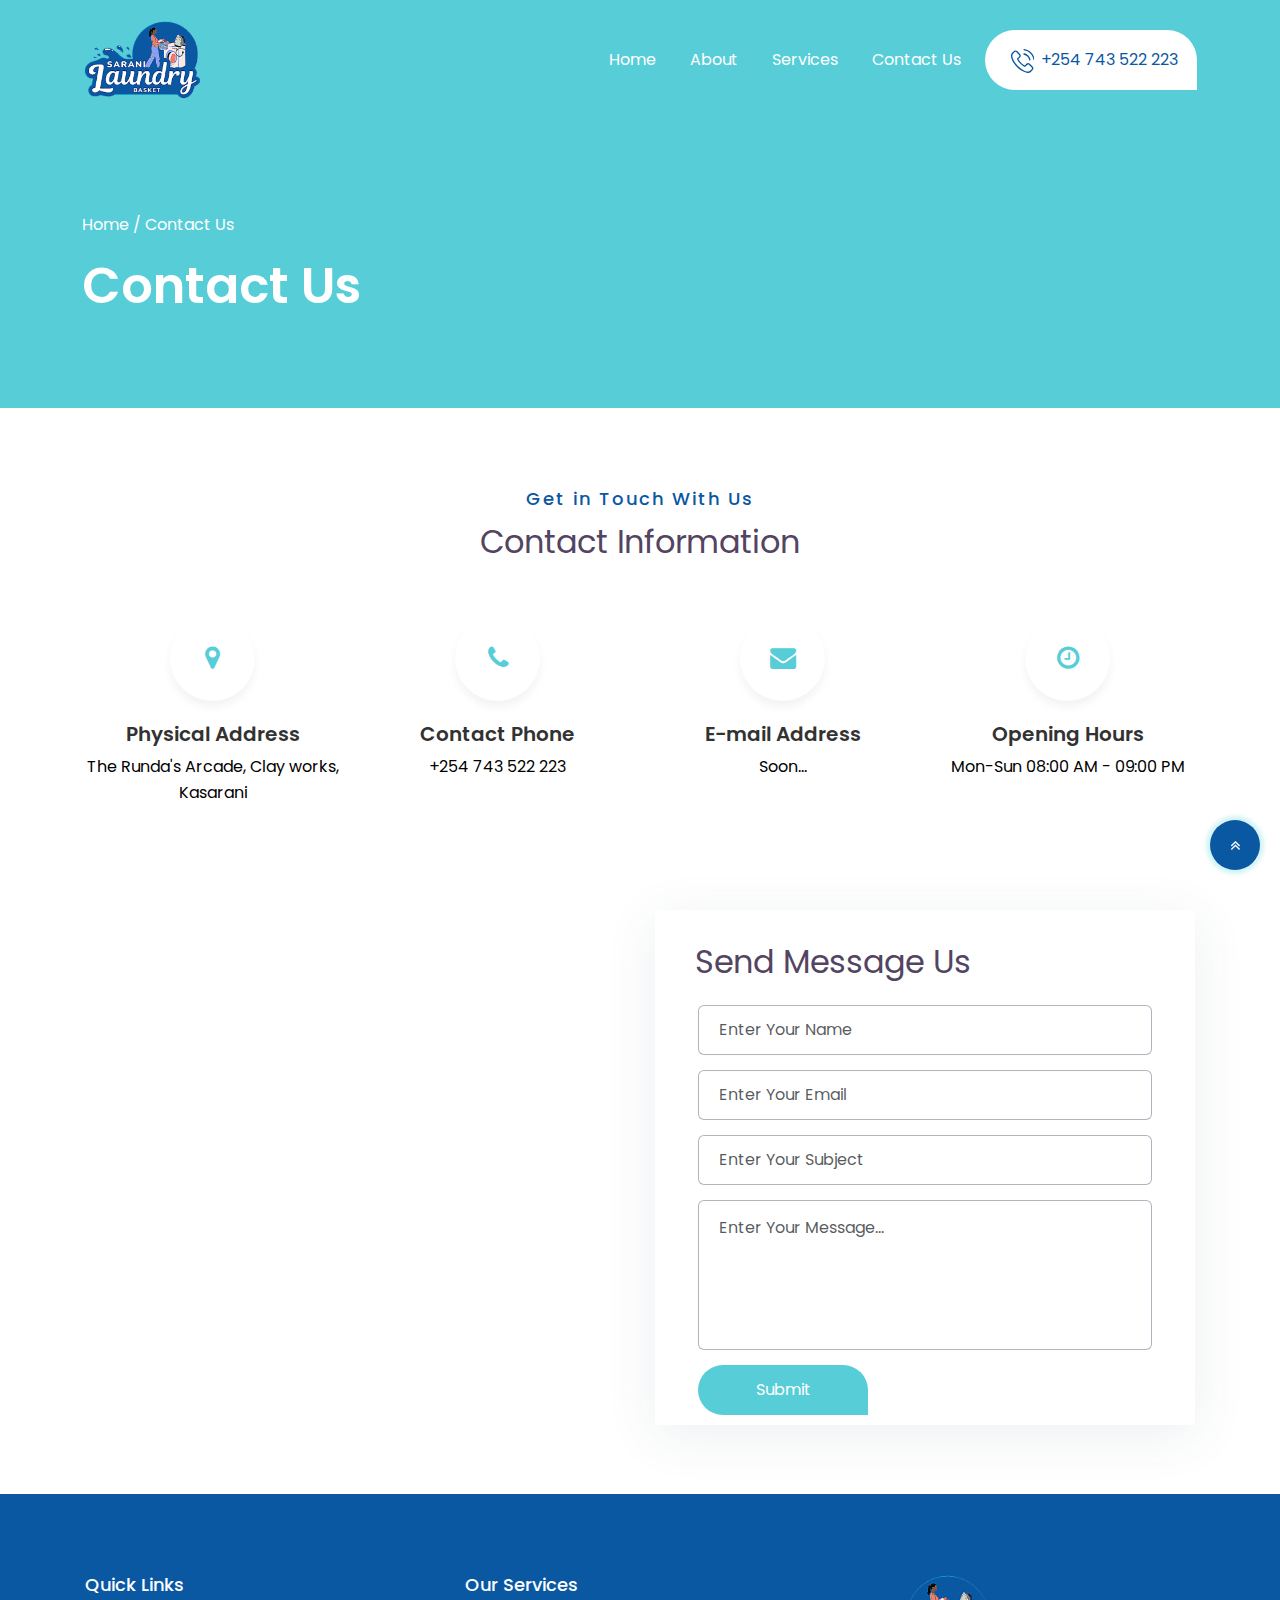
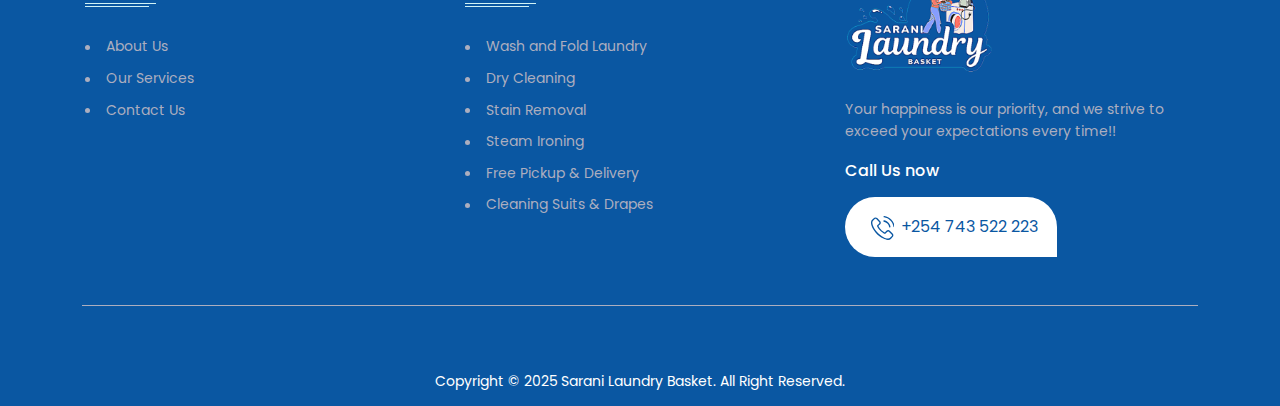
<file: contact.html>
<!DOCTYPE html>
<html lang="en">

<head>
    <meta charset="utf-8" />
    <meta name="viewport" content="width=device-width, initial-scale=1, shrink-to-fit=no" />
    <link rel="stylesheet" href="assets/css/bootstrap.min.css" />
    <link rel="stylesheet" href="assets/css/font-awesome.min.css" />
    <!-- font family poppins -->
    <link rel="preconnect" href="https://fonts.googleapis.com">
    <link rel="preconnect" href="https://fonts.gstatic.com" crossorigin>
    <link
        href="https://fonts.googleapis.com/css2?family=Mulish:wght@200;300;400;500;600;700;800;900&family=Outfit:wght@100;200;300;400;500;600;700;800;900&family=Poppins:wght@100;200;300;400;500;600;700;800;900&display=swap"
        rel="stylesheet">
    <link rel="stylesheet" href="assets/css/swiper-bundle.min.css" />

    <link rel="stylesheet" type="text/css" href="assets/css/aos.css">
    <link rel="stylesheet" href="assets/css/magnific-popup.css">
    <link rel="stylesheet" href="assets/css/style.css" />
    <link rel="stylesheet" href="assets/css/custom.css" />
    <link rel="shortcut icon" type="image/png" href="assets/images/Logo/mini_logo.PNG" />
    <title>Sarani Laundry Basket</title>
</head>

<body>
    <!-- banner section -->
    <div class="ld-banner-wrapper01">
        <div class="container-fluid p-0">
            <div class="ld-header-wrapper ld-header-wrapper01">
                <div class="row align-items-center">
                    <div class="col-lg-3 col-md-5 col-sm-6 col-6">
                        <div class="ld-logo">
                            <a href="index.html">
                                <img src="assets/images/Logo/main_logo.PNG" alt="" class="logo">
                            </a>
                        </div>
                    </div>
                    <div class="col-lg-9 col-md-7 col-sm-6 col-6">
                        <div class="ld-header-menu-section h-100">
                            <ul class="ld-header-menu">
                                <li><a href="index.html">Home</a></li>
                                <li><a href="about.html">About</a></li>
                                <li><a href="service.html">Services</a></li>
                                <li><a href="#">Contact Us</a></li>
                            </ul>
                            <div class="ld-header-btn">
                                <a href="javascript:(0);" class="ld-top-header-btn"><span><svg
                                            xmlns="http://www.w3.org/2000/svg"
                                            xmlns:xlink="http://www.w3.org/1999/xlink" preserveAspectRatio="xMidYMid"
                                            width="23.82" height="23.938" viewBox="0 0 23.82 23.938">
                                            <path
                                                d="M18.843,14.826 C18.354,14.316 17.764,14.042 17.139,14.042 C16.518,14.042 15.923,14.310 15.414,14.822 L13.821,16.414 C13.689,16.342 13.558,16.277 13.432,16.211 C13.251,16.121 13.079,16.034 12.933,15.943 C11.441,14.993 10.084,13.754 8.783,12.152 C8.153,11.353 7.729,10.681 7.422,9.999 C7.835,9.620 8.219,9.226 8.592,8.847 C8.733,8.705 8.874,8.558 9.015,8.416 C10.074,7.355 10.074,5.980 9.015,4.919 L7.639,3.539 C7.482,3.382 7.321,3.220 7.170,3.059 C6.867,2.745 6.550,2.422 6.222,2.118 C5.733,1.633 5.148,1.376 4.532,1.376 C3.917,1.376 3.322,1.633 2.818,2.118 L2.808,2.128 L1.094,3.863 C0.448,4.509 0.080,5.298 -0.000,6.213 C-0.122,7.688 0.312,9.064 0.645,9.964 C1.462,12.173 2.682,14.220 4.502,16.414 C6.711,19.057 9.368,21.145 12.404,22.615 C13.563,23.166 15.112,23.819 16.841,23.929 C16.947,23.935 17.058,23.939 17.159,23.939 C18.324,23.939 19.302,23.520 20.068,22.686 C20.073,22.676 20.083,22.671 20.088,22.661 C20.351,22.342 20.653,22.054 20.971,21.746 C21.188,21.539 21.409,21.321 21.626,21.094 C22.126,20.573 22.388,19.967 22.388,19.345 C22.388,18.719 22.120,18.117 21.611,17.611 L18.843,14.826 ZM20.648,20.148 C20.451,20.361 20.250,20.553 20.033,20.765 C19.705,21.079 19.372,21.407 19.060,21.776 C18.550,22.323 17.950,22.580 17.164,22.580 C17.088,22.580 17.007,22.580 16.932,22.575 C15.434,22.479 14.042,21.893 12.999,21.392 C10.145,20.007 7.639,18.041 5.556,15.549 C3.837,13.472 2.687,11.551 1.926,9.488 C1.457,8.229 1.285,7.249 1.361,6.324 C1.411,5.733 1.638,5.242 2.057,4.823 L3.776,3.099 C4.023,2.866 4.285,2.740 4.543,2.740 C4.860,2.740 5.117,2.933 5.279,3.094 L5.294,3.109 C5.602,3.397 5.894,3.695 6.202,4.014 C6.358,4.176 6.519,4.338 6.681,4.505 L8.057,5.885 C8.592,6.420 8.592,6.915 8.057,7.452 C7.911,7.598 7.770,7.745 7.623,7.886 C7.200,8.321 6.797,8.725 6.358,9.119 C6.348,9.129 6.338,9.135 6.333,9.145 C5.899,9.580 5.980,10.004 6.070,10.292 L6.086,10.337 C6.444,11.207 6.948,12.026 7.715,13.001 L7.719,13.007 C9.111,14.725 10.578,16.065 12.197,17.091 C12.404,17.222 12.615,17.328 12.817,17.429 C12.999,17.521 13.170,17.606 13.316,17.698 C13.337,17.708 13.357,17.723 13.377,17.733 C13.548,17.818 13.710,17.859 13.876,17.859 C14.294,17.859 14.557,17.596 14.642,17.510 L16.367,15.782 C16.539,15.610 16.811,15.403 17.128,15.403 C17.441,15.403 17.698,15.600 17.855,15.771 L20.643,18.567 C21.162,19.082 21.162,19.613 20.648,20.148 ZM16.352,7.497 C17.310,8.457 17.930,9.660 18.157,10.984 C18.213,11.318 18.500,11.551 18.828,11.551 C18.868,11.551 18.903,11.545 18.944,11.540 C19.317,11.480 19.564,11.126 19.504,10.752 C19.231,9.149 18.475,7.688 17.320,6.532 C16.165,5.374 14.708,4.615 13.110,4.343 C12.736,4.282 12.389,4.530 12.323,4.899 C12.257,5.268 12.499,5.626 12.873,5.687 C14.194,5.910 15.394,6.537 16.352,7.497 ZM20.229,3.605 C18.324,1.694 15.928,0.450 13.296,0.001 C12.928,-0.065 12.580,0.188 12.515,0.557 C12.454,0.931 12.701,1.280 13.074,1.345 C15.424,1.745 17.567,2.862 19.272,4.565 C20.976,6.274 22.085,8.422 22.484,10.777 C22.539,11.111 22.826,11.343 23.154,11.343 C23.194,11.343 23.230,11.338 23.270,11.333 C23.638,11.277 23.890,10.923 23.825,10.555 C23.376,7.916 22.135,5.516 20.229,3.605 Z"
                                                class="cls-1" />
                                        </svg></span>+254 743 522 223
                                </a>
                            </div>
                            <div class="ld-toggle-btn">
                                <span></span>
                                <span></span>
                                <span></span>
                            </div>
                        </div>
                    </div>
                </div>
            </div>
        </div>
    </div>
    <div cLASS="ld-lazyloaded-wrapper">
        <div id="subtitle-wrapper" class="lazyloaded" data-bg="">
            <div class="container container-fluid-xl">
                <div class="tt-breadcrumbs">
                    <span><span><a href="index.html">Home</a> / <span class="breadcrumb-last"
                                aria-current="page">Contact
                                Us</span></span></span>
                </div>
                <h1 class="ld-subtitle-title">
                    Contact Us </h1>
            </div>
            <div class="bubbleContainer">
                <div class="bubble-1"></div>
                <div class="bubble-2"></div>
                <div class="bubble-3"></div>
                <div class="bubble-4"></div>
                <div class="bubble-5"></div>
                <div class="bubble-6"></div>
                <div class="bubble-7"></div>
                <div class="bubble-8"></div>
                <div class="bubble-9"></div>
                <div class="bubble-10"></div>
            </div>
        </div>
    </div>
    <!-- Contact section -->
    <div class="ld-contact-wrapper">
        <div class="container">
            <div class="row">
                <div class="ld-choose-left ld-choose-center">
                    <h2>Get in Touch With Us</h2>
                    <h1>Contact Information</h1>
                </div>
            </div>
            <div class="row">
                <div class="col-lg-3 col-md-6 col-sm-12">
                    <div class="ld-add-box">
                        <div class="ld-icone">
                            <i class="fa fa-map-marker" aria-hidden="true"></i>
                        </div>
                        <h6>Physical Address</h6>
                        <address>
                            The Runda's Arcade, Clay works, Kasarani</address>
                    </div>
                </div>
                <div class="col-lg-3 col-md-6 col-sm-12">
                    <div class="ld-add-box">
                        <div class="ld-icone">
                            <i class="fa fa-phone" aria-hidden="true"></i>
                        </div>
                        <h6>Contact Phone</h6>
                        <address>
                            +254 743 522 223</address>
                    </div>
                </div>
                <div class="col-lg-3 col-md-6 col-sm-12">
                    <div class="ld-add-box">
                        <div class="ld-icone">
                            <i class="fa fa-envelope" aria-hidden="true"></i>
                        </div>
                        <h6>E-mail Address</h6>
                        <address>
                            Soon...
                            <!-- <a href="/cdn-cgi/l/email-protection" class="__cf_email__"
                                data-cfemail="027b6d77706f636b6e426f636b6e2c616d6f">[email&#160;protected]</a> -->
                        </address>
                    </div>
                </div>
                <div class="col-lg-3 col-md-6 col-sm-12">
                    <div class="ld-add-box">
                        <div class="ld-icone">
                            <i class="fa fa-clock-o" aria-hidden="true"></i>
                        </div>
                        <h6>Opening Hours</h6>
                        <address>
                            Mon-Sun 08:00 AM - 09:00 PM</address>
                    </div>
                </div>
            </div>
        </div>
    </div>
    <!-- Contact section end-->
    <!-- map section -->
    <div class="ld-map-wrapper">
        <div class="container">
            <div class="row align-items-center">
                <div class="col-lg-6 col-md-6 col-sm-12">
                    <div class="ld-map">
                        <div style="width: 100%">
                            <iframe
                                src="https://www.google.com/maps/embed?pb=!1m18!1m12!1m3!1d15955.089841294304!2d36.897965!3d-1.2154621!2m3!1f0!2f0!3f0!3m2!1i1024!2i768!4f13.1!3m3!1m2!1s0x182f3f00763b01d9%3A0x7443f54395c7f405!2sThe%20Runda's%20Arcade!5e0!3m2!1sen!2s!4v1690719046907!5m2!1sen!2s"
                                width="100%" height="600" style="border:0;" frameborder="0" scrolling="no" marginheight="0"
                                referrerpolicy="no-referrer-when-downgrade">
                            </iframe>
                        </div>
                    </div>
                </div>
                <div class="col-lg-6 col-md-6 col-sm-12">
                    <div class="ld-contact-white-form">
                        <h1>Send Message Us</h1>
                        <form id="contactForm" data-bs-toggle="validator" class="was-validated">
                            <div class="row">
                                <div class="col-lg-12 col-md-12 col-sm-12 col-12">
                                    <div class="ld-field_holder form_error">
                                        <input type="text" class="form-control pg-form_field require error"
                                            placeholder="Enter Your Name" name="full_name" id="name" required>
                                        <div class="help-block with-errors"></div>
                                    </div>
                                </div>
                                <div class="col-lg-12 col-md-12 col-sm-12 col-12">
                                    <div class="ld-field_holder">
                                        <input type="text" class="form-control pg-form_field require"
                                            placeholder="Enter Your Email" name="email" id="email" data-valid="email"
                                            data-error="Email should be valid." required>
                                        <div class="help-block with-errors"></div>
                                    </div>
                                </div>
                                <div class="col-lg-12 col-md-12 col-sm-12 col-12">
                                    <div class="ld-field_holder">
                                        <input type="text" class="form-control pg-form_field require"
                                            placeholder="Enter Your Subject" name="subject" id="subject" required>
                                        <div class="help-block with-errors"></div>
                                    </div>
                                </div>
                                <div class="col-lg-12 col-md-12 col-sm-12 col-12">
                                    <div class="ld-field_holder">
                                        <textarea placeholder="Enter Your Message..."
                                            class="form-control pg-form_field require" cols="3" rows="5" name="message"
                                            id="message" required></textarea>
                                        <div class="help-block with-errors"></div>
                                    </div>
                                </div>
                                <div class="col-lg-12 col-md-12 col-sm-12 col-12">
                                    <button type="submit" class="vr_btn submitForm" id="form-submit">Submit</button>
                                    <!-- <div class="response">You missed out some fields.</div> -->
                                    <div class="response"></div>
                                </div>
                            </div>
                            <div id="msgSubmit" class="h3 text-center hidden"></div>
                        </form>
                    </div>
                </div>
            </div>
        </div>
    </div>
    <!-- footer section start  -->
    <div class="ld-footer-wrapper">
        <div class="container">
            <div class="ld-footer-inner">
                <div class="row">
                    <div class="col-lg-4 col-md-6 col-sm-6">
                        <div class="ld-footer-section2">
                            <h2>Quick Links</h2>
                            <span class="footer-border"></span>
                            <ul class="ld-footer-menu">
                                <li>
                                    <a href="about.html">
                                        <svg xmlns="http://www.w3.org/2000/svg"
                                            xmlns:xlink="http://www.w3.org/1999/xlink" preserveAspectRatio="xMidYMid"
                                            width="5" height="5" viewBox="0 0 5 5">
                                            <circle cx="2.5" cy="2.5" r="2.5" class="cls-1" />
                                        </svg>
                                        <span>About Us</span>
                                    </a>
                                </li>
                                <li>
                                    <a href="service.html">
                                        <svg xmlns="http://www.w3.org/2000/svg"
                                            xmlns:xlink="http://www.w3.org/1999/xlink" preserveAspectRatio="xMidYMid"
                                            width="5" height="5" viewBox="0 0 5 5">
                                            <circle cx="2.5" cy="2.5" r="2.5" class="cls-1" />
                                        </svg>
                                        <span>Our Services</span>
                                    </a>
                                </li>
                                <li>
                                    <a href="#">
                                        <svg xmlns="http://www.w3.org/2000/svg"
                                            xmlns:xlink="http://www.w3.org/1999/xlink" preserveAspectRatio="xMidYMid"
                                            width="5" height="5" viewBox="0 0 5 5">
                                            <circle cx="2.5" cy="2.5" r="2.5" class="cls-1" />
                                        </svg>
                                        <span>Contact Us</span>
                                    </a>
                                </li>
                            </ul>
                        </div>
                    </div>
                    <div class="col-lg-4 col-md-6 col-sm-6">
                        <div class="ld-footer-section2">
                            <h2>Our Services</h2>
                            <span class="footer-border"></span>
                            <ul class="ld-footer-menu">
                                <li>
                                    <a href="javascript:(0);">
                                        <svg xmlns="http://www.w3.org/2000/svg"
                                            xmlns:xlink="http://www.w3.org/1999/xlink" preserveAspectRatio="xMidYMid"
                                            width="5" height="5" viewBox="0 0 5 5">
                                            <circle cx="2.5" cy="2.5" r="2.5" class="cls-1" />
                                        </svg>
                                        <span>Wash and Fold Laundry</span>
                                    </a>
                                </li>
                                <li>
                                    <a href="javascript:(0);">
                                        <svg xmlns="http://www.w3.org/2000/svg"
                                            xmlns:xlink="http://www.w3.org/1999/xlink" preserveAspectRatio="xMidYMid"
                                            width="5" height="5" viewBox="0 0 5 5">
                                            <circle cx="2.5" cy="2.5" r="2.5" class="cls-1" />
                                        </svg>
                                        <span>Dry Cleaning</span>
                                    </a>
                                </li>
                                <li>
                                    <a href="javascript:(0);">
                                        <svg xmlns="http://www.w3.org/2000/svg"
                                            xmlns:xlink="http://www.w3.org/1999/xlink" preserveAspectRatio="xMidYMid"
                                            width="5" height="5" viewBox="0 0 5 5">
                                            <circle cx="2.5" cy="2.5" r="2.5" class="cls-1" />
                                        </svg>
                                        <span>Stain Removal</span>
                                    </a>
                                </li>
                                <li>
                                    <a href="javascript:(0);">
                                        <svg xmlns="http://www.w3.org/2000/svg"
                                            xmlns:xlink="http://www.w3.org/1999/xlink" preserveAspectRatio="xMidYMid"
                                            width="5" height="5" viewBox="0 0 5 5">
                                            <circle cx="2.5" cy="2.5" r="2.5" class="cls-1" />
                                        </svg>
                                        <span>Steam Ironing</span>
                                    </a>
                                </li>
                                <li>
                                    <a href="javascript:(0);">
                                        <svg xmlns="http://www.w3.org/2000/svg"
                                            xmlns:xlink="http://www.w3.org/1999/xlink" preserveAspectRatio="xMidYMid"
                                            width="5" height="5" viewBox="0 0 5 5">
                                            <circle cx="2.5" cy="2.5" r="2.5" class="cls-1" />
                                        </svg>
                                        <span>Free Pickup & Delivery</span>
                                    </a>
                                </li>
                                <li>
                                    <a href="javascript:(0);">
                                        <svg xmlns="http://www.w3.org/2000/svg"
                                            xmlns:xlink="http://www.w3.org/1999/xlink" preserveAspectRatio="xMidYMid"
                                            width="5" height="5" viewBox="0 0 5 5">
                                            <circle cx="2.5" cy="2.5" r="2.5" class="cls-1" />
                                        </svg>
                                        <span>Cleaning Suits & Drapes</span>
                                    </a>
                                </li>
                            </ul>
                        </div>
                    </div>
                    <div class="col-lg-4 col-md-12 col-sm-12">
                        <div class="ld-footer-section1">
                            <a href="index.html">
                                <img src="assets/images/Logo/main_logo.PNG" alt="" style="width: 150px">
                            </a>
                            <p>Your happiness is our priority, and we strive to exceed your expectations every time!!
                            </p>
                            <h5>Call Us now</h5>
                            <a href="javascript:(0);" class="ld-top-header-btn ld-footer-btn"><span><svg
                                        xmlns="http://www.w3.org/2000/svg" xmlns:xlink="http://www.w3.org/1999/xlink"
                                        preserveAspectRatio="xMidYMid" width="23.82" height="23.938"
                                        viewBox="0 0 23.82 23.938">
                                        <path
                                            d="M18.843,14.826 C18.354,14.316 17.764,14.042 17.139,14.042 C16.518,14.042 15.923,14.310 15.414,14.822 L13.821,16.414 C13.689,16.342 13.558,16.277 13.432,16.211 C13.251,16.121 13.079,16.034 12.933,15.943 C11.441,14.993 10.084,13.754 8.783,12.152 C8.153,11.353 7.729,10.681 7.422,9.999 C7.835,9.620 8.219,9.226 8.592,8.847 C8.733,8.705 8.874,8.558 9.015,8.416 C10.074,7.355 10.074,5.980 9.015,4.919 L7.639,3.539 C7.482,3.382 7.321,3.220 7.170,3.059 C6.867,2.745 6.550,2.422 6.222,2.118 C5.733,1.633 5.148,1.376 4.532,1.376 C3.917,1.376 3.322,1.633 2.818,2.118 L2.808,2.128 L1.094,3.863 C0.448,4.509 0.080,5.298 -0.000,6.213 C-0.122,7.688 0.312,9.064 0.645,9.964 C1.462,12.173 2.682,14.220 4.502,16.414 C6.711,19.057 9.368,21.145 12.404,22.615 C13.563,23.166 15.112,23.819 16.841,23.929 C16.947,23.935 17.058,23.939 17.159,23.939 C18.324,23.939 19.302,23.520 20.068,22.686 C20.073,22.676 20.083,22.671 20.088,22.661 C20.351,22.342 20.653,22.054 20.971,21.746 C21.188,21.539 21.409,21.321 21.626,21.094 C22.126,20.573 22.388,19.967 22.388,19.345 C22.388,18.719 22.120,18.117 21.611,17.611 L18.843,14.826 ZM20.648,20.148 C20.451,20.361 20.250,20.553 20.033,20.765 C19.705,21.079 19.372,21.407 19.060,21.776 C18.550,22.323 17.950,22.580 17.164,22.580 C17.088,22.580 17.007,22.580 16.932,22.575 C15.434,22.479 14.042,21.893 12.999,21.392 C10.145,20.007 7.639,18.041 5.556,15.549 C3.837,13.472 2.687,11.551 1.926,9.488 C1.457,8.229 1.285,7.249 1.361,6.324 C1.411,5.733 1.638,5.242 2.057,4.823 L3.776,3.099 C4.023,2.866 4.285,2.740 4.543,2.740 C4.860,2.740 5.117,2.933 5.279,3.094 L5.294,3.109 C5.602,3.397 5.894,3.695 6.202,4.014 C6.358,4.176 6.519,4.338 6.681,4.505 L8.057,5.885 C8.592,6.420 8.592,6.915 8.057,7.452 C7.911,7.598 7.770,7.745 7.623,7.886 C7.200,8.321 6.797,8.725 6.358,9.119 C6.348,9.129 6.338,9.135 6.333,9.145 C5.899,9.580 5.980,10.004 6.070,10.292 L6.086,10.337 C6.444,11.207 6.948,12.026 7.715,13.001 L7.719,13.007 C9.111,14.725 10.578,16.065 12.197,17.091 C12.404,17.222 12.615,17.328 12.817,17.429 C12.999,17.521 13.170,17.606 13.316,17.698 C13.337,17.708 13.357,17.723 13.377,17.733 C13.548,17.818 13.710,17.859 13.876,17.859 C14.294,17.859 14.557,17.596 14.642,17.510 L16.367,15.782 C16.539,15.610 16.811,15.403 17.128,15.403 C17.441,15.403 17.698,15.600 17.855,15.771 L20.643,18.567 C21.162,19.082 21.162,19.613 20.648,20.148 ZM16.352,7.497 C17.310,8.457 17.930,9.660 18.157,10.984 C18.213,11.318 18.500,11.551 18.828,11.551 C18.868,11.551 18.903,11.545 18.944,11.540 C19.317,11.480 19.564,11.126 19.504,10.752 C19.231,9.149 18.475,7.688 17.320,6.532 C16.165,5.374 14.708,4.615 13.110,4.343 C12.736,4.282 12.389,4.530 12.323,4.899 C12.257,5.268 12.499,5.626 12.873,5.687 C14.194,5.910 15.394,6.537 16.352,7.497 ZM20.229,3.605 C18.324,1.694 15.928,0.450 13.296,0.001 C12.928,-0.065 12.580,0.188 12.515,0.557 C12.454,0.931 12.701,1.280 13.074,1.345 C15.424,1.745 17.567,2.862 19.272,4.565 C20.976,6.274 22.085,8.422 22.484,10.777 C22.539,11.111 22.826,11.343 23.154,11.343 C23.194,11.343 23.230,11.338 23.270,11.333 C23.638,11.277 23.890,10.923 23.825,10.555 C23.376,7.916 22.135,5.516 20.229,3.605 Z"
                                            class="cls-1"></path>
                                    </svg></span>+254 743 522 223
                            </a>
                        </div>
                    </div>
                </div>
            </div>
        </div>
    </div>
    <!-- copywrite section start -->
    <div class="ld-copywrite">
        <p>Copyright © 2025 Sarani Laundry Basket. All Right Reserved.</p>
    </div>
    <!-- goto top -->
    <div class="ld-top-icon">
        <a id="button" class="show"> <i class="fa fa-angle-double-up" aria-hidden="true"></i>
        </a>
    </div>

    <script src="assets/js/jquery.min.js"></script>
    <script src="assets/js/bootstrap.bundle.min.js"></script>
    <script src="assets/js/swiper.min.js"></script>
    <script src="assets/js/SmoothScroll.min.js"></script>
    <script src="assets/js/aos.js"></script>
    <script src="assets/js/validator.min.js"></script>
    <script src="assets/js/custom.js"></script>

    <script>
        $(function () {
            $(document).on('click', '.ld-header-menu li', function () {
                if ($(this).find('.ld-menu-show').hasClass('show_sub_menu')) {
                    $(this).find('.ld-menu-show').removeClass('show_sub_menu');
                } else {
                    $(this).find('.ld-menu-show').addClass('show_sub_menu');
                }
            });
        });
    </script>
</body>

</html>
</file>
<file: assets/css/style.css>
/* 
===============Copyright (c) 2022================
 [Master Stylesheet]
Template Name:Multifarious responsive Html Template 
Version: 1.0.0 
==============================================================*/
:root {
    --ld-main-color: #0a57a2;
    --ld-main-light: #e6f9fb;
    --ld-main-color1: #d1f3f6;
    --ld-white-color: #ffffff;
    --ld-text-color: #9497a1;
    --ld-heading-color: #534462;
    --ld-light-color: #ecf5f7;
    --ld-footer: #0a57a2;
    --ld-footer-text: #acaebf;
    --ld-copywrite: #0a57a2;
}

body {
    font-family: 'Poppins', sans-serif;
    font-style: normal;
    width: 100%;
    height: 100%;
    font-size: 16px;
    line-height: 1.6;
    position: relative;
    color: var(--black-color);
    position: relative;
    -webkit-font-smoothing: antialiased;
    -webkit-transition: all 0.3s;
    -moz-transition: all 0.3s;
    -ms-transition: all 0.3s;
    -o-transition: all 0.3s;
    transition: all 0.3s;
}

.img-fluid {
    max-width: 100%;
    height: auto;
    width: 100%;
}

.row>* {
    padding-right: 15px;
    padding-left: 15px;
}

*,
*:before,
*:after {
    box-sizing: border-box;
    -webkit-box-sizing: border-box;
    -moz-box-sizing: border-box;
}

a,
a:hover,
a:focus {
    text-decoration: none;
    -webkit-transition: all 0.3s;
    -moz-transition: all 0.3s;
    -ms-transition: all 0.3s;
    -o-transition: all 0.3s;
    transition: all 0.3s;
}

h1,
h2,
h3,
h4,
h5,
h6 {
    font-family: 'Poppins', sans-serif;
    -webkit-transition: all 0.3s;
    -moz-transition: all 0.3s;
    -ms-transition: all 0.3s;
    -o-transition: all 0.3s;
    transition: all 0.3s;
    margin: 0;
    padding: 0;
    word-break: break-word;
}

img {
    max-width: 100%;
}

input,
textarea,
select,
button,
label,
svg,
svg path,
svg rect,
svg polygon,
img,
a,
:after,
:before,
:hover,
:focus,
.form-control:focus {
    outline: none !important;
    box-shadow: none;
}

ul {
    padding: 0;
    margin: 0;
    list-style-type: none;
}

p {
    margin: 0px;
    padding: 0;
    word-break: break-word;
}

/* width */
::-webkit-scrollbar {
    width: 4px;
}

/* Track */
::-webkit-scrollbar-track {
    background: var(--black-color);
}

/* Handle */
::-webkit-scrollbar-thumb {
    background: var(--yellow-color);
    width: 4px;
}

/* All button css */
a.ld-top-header-btn {
    width: 100%;
    max-width: 212px;
    height: 60px;
    display: flex;
    align-items: center;
    justify-content: center;
    background-color: var(--ld-white-color);
    color: var(--ld-main-color);
    border-radius: 50px 50px 0 50px;
    -moz-transition: all 0.3s;
    -ms-transition: all 0.3s;
    -o-transition: all 0.3s;
    transition: all 0.3s;
}

a.ld-top-header-btn span svg {
    fill: var(--ld-main-color);
}

a.ld-top-header-btn span {
    padding: 7px;
}

a.ld-top-header-btn:hover {
    border-radius: 25px 0 25px 0;
}

a.ld-all-btn {
    width: 100%;
    max-width: 170px;
    height: 50px;
    color: var(--ld-main-color);
    display: flex;
    align-items: center;
    justify-content: center;
    background-color: var(--ld-white-color);
    border-radius: 50px 50px 0px 50px;
    -webkit-transition: all 0.3s;
    -moz-transition: all 0.3s;
    -ms-transition: all 0.3s;
    -o-transition: all 0.3s;
    transition: all 0.3s;
}

a.ld-all-btn1 {
    width: 100%;
    max-width: 170px;
    height: 50px;
    color: var(--ld-white-color);
    display: flex;
    align-items: center;
    justify-content: center;
    box-shadow: 0px 12px 30px 0px rgba(75, 226, 240, 0.3);
    background-color: var(--ld-main-color);
    border-radius: 50px 50px 0px 50px;
    -webkit-transition: all 0.3s;
    -moz-transition: all 0.3s;
    -ms-transition: all 0.3s;
    -o-transition: all 0.3s;
    transition: all 0.3s;
}

a.ld-all-btn:hover {
    border-radius: 25px 0 25px 0;
}

a.ld-all-btn1:hover {
    border-radius: 25px 0 25px 0;
}

/******preloader css start******/
.ld-loader {
    position: fixed;
    top: 0;
    left: 0;
    bottom: 0;
    right: 0;
    margin: auto;
    z-index: 999999;
    display: flex;
    justify-content: center;
    align-items: center;
    background-color: #ffffff;
}

.ld-loader img {
    width: 80px;
}

/*****preloader css end******/
/*****goto top css start******/
.ld-top-icon a {
    display: flex;
    width: 50px;
    height: 50px;
    background-color: var(--ld-main-color);
    justify-content: center;
    align-items: center;
    border-radius: 50px;
    position: fixed;
    bottom: 30px;
    right: 20px;
    opacity: 0;
    visibility: hidden;
    z-index: 1000;
    cursor: pointer;
    animation: 3s installation infinite alternate;
    -webkit-transition: all 0.3s;
    -moz-transition: all 0.3s;
    -ms-transition: all 0.3s;
    -o-transition: all 0.3s;
    transition: all 0.3s;
}

.ld-top-icon a i {
    color: #ffffff;
}

@keyframes installation {
    0% {
        transform: translateY(0px);
    }

    50% {
        transform: translateY(-20px);
    }
}

.ld-top-icon a svg {
    fill: var(--ld-white-color);
    transform: rotate(270deg);
}

.ld-top-icon a:active {
    background-color: #555;
}

.ld-top-icon a.show {
    opacity: 1;
    visibility: visible;
    box-shadow: 0px 0px 4px 4px var(--ld-main-color1);;
}

/******css start*****/
/***** banner css strat *****/
.ld-banner-wrapper {
    background-image: url(../images/ld-banner.png);
    width: 100%;
    height: 930px;
    background-repeat: no-repeat;
    background-size: cover;
    background-position: center;
    position: relative;
}

/***** header menu ******/
.ld-header-wrapper {
    padding: 20px 80px;
}

.ld-header-wrapper.ld-header-fixed {
    position: fixed;
    top: 0;
    right: 0;
    left: 0;
    background-color: var(--ld-main-color);
    box-shadow: 1.5px 3.99px 27px 0px rgb(0 0 0 / 10%);
    max-width: 100%;
    z-index: 99999;
    transition: all 0.7s ease-in-out;
}

.ld-header-menu-section {
    display: flex;
    align-items: center;
    justify-content: end;
}

ul.ld-header-menu li {
    display: inline-flex;
    margin: 0px 21px;
    position: relative;
}

.ld-toggle-btn {
    display: none;
}

.ld-toggle-btn span {
    height: 2px;
    width: 15px;
    background-color: var(--ld-white-color);
    margin-top: 4px;
    display: block;
}

/******* mega menu end ******/
ul.ld-header-menu li a {
    color: var(--ld-white-color);
    font-size: 16px;
}

.ld-header-btn {
    width: 212px;
    margin-left: 9px;
}

.ld-banner {
    padding: 0px 75px;
}

.ld-banner-left {
    padding-top: 200px;
}

.ld-banner-left h1 {
    font-size: 45px;
    color: var(--ld-white-color);
    font-weight: 300;
}

.ld-banner-left p {
    font-size: 20px;
    color: var(--ld-white-color);
    padding: 10px 0px 20px;
}

.ld-banner-img {
    padding-top: 70px;
}

.ld-goto-about {
    width: 78px;
    height: 78px;
    display: flex;
    align-items: center;
    justify-content: center;
    margin: 0 auto;
    border: 6px solid var(--ld-white-color);
    background-color: var(--ld-main-color1);
    border-radius: 50%;
    position: absolute;
    left: 0;
    right: 0;
    bottom: -25px;
    cursor: pointer;
    -webkit-transition: all 0.3s;
    -moz-transition: all 0.3s;
    -ms-transition: all 0.3s;
    -o-transition: all 0.3s;
    transition: all 0.3s;
}

.ld-goto-about svg {
    fill: var(--ld-main-color);
}

.ld-goto-about:hover {
    background-color: var(--ld-main-color);
}

.ld-goto-about:hover svg {
    fill: var(--ld-white-color);
}

/****** banner css end ******/
/****** about css start ******/
.ld-about-wrapper {
    padding: 80px 0px 80px;
}

.ld-about-right {
    padding-top: 100px;
}

.ld-about-right h2 {
    font-size: 18px;
    letter-spacing: 2px;
    color: var(--ld-main-color);
}

.ld-about-right h1 {
    font-size: 32px;
    color: var(--ld-heading-color);
    font-weight: 400;
    padding: 13px 0px 15px;
}

.ld-about-right p {
    font-size: 14px;
    color: var(--ld-text-color);
}

p.ld-about-right-top {
    padding: 25px 0px 25px;
}

/******** about css end *******/
/******* service css start *********/
.ld-service-wrapper {
    background-color: var(--ld-main-color1);
    padding: 74px 0px 80px;
}

.ld-all-heading h1 {
    font-size: 32px;
    text-align: center;
    font-weight: 400;
    padding-bottom: 50px;
    color: var(--ld-heading-color);
}

.ld-service-box {
    background-color: var(--ld-white-color);
    text-align: center;
    padding: 60px 25px 53px;
    margin-bottom: 30px;
    border-radius: 10px;
    border: 1px solid #f3fafb;
    -webkit-transition: all 0.3s;
    -moz-transition: all 0.3s;
    -ms-transition: all 0.3s;
    -o-transition: all 0.3s;
    transition: all 0.3s;
}

.ld-service-box h2 {
    font-size: 18px;
    color: var(--ld-heading-color);
    padding: 26px 0px 20px;
}

.ld-service-box p {
    font-size: 14px;
    color: var(--ld-text-color);
}

.ld-service-box:hover {
    transform: translateY(-5px);
    box-shadow: 0px 28px 50px 0px rgba(97, 153, 163, 0.1);
}

/******** service css end *******/
/****** choose us css start *****/
.ld-choose-wrapper {
    padding: 77px 0px 80px;
}

.ld-choose-left h2 {
    font-size: 18px;
    letter-spacing: 2px;
    color: var(--ld-main-color);
}

.ld-choose-left h1 {
    font-size: 32px;
    color: var(--ld-heading-color);
    font-weight: 400;
    padding: 13px 0px 15px;
}

.ld-choose-left p {
    font-size: 14px;
    color: var(--ld-text-color);
}

.ld-choose-inner {
    padding: 30px 0px 20px;
}

.ld-choose-option1 {
    display: flex;
    align-items: center;
    justify-content: space-between;
    margin-bottom: 25px;
    -webkit-transition: all 0.3s;
    -moz-transition: all 0.3s;
    -ms-transition: all 0.3s;
    -o-transition: all 0.3s;
    transition: all 0.3s;
}

.ld-choose-option1-text {
    margin-left: 20px;
}

.ld-choose-option1-text h1 {
    font-size: 18px;
    color: var(--ld-heading-color);
    font-weight: 600;
    padding-bottom: 5px;
}

.ld-choose-option1:hover {
    transform: translateX(5px);
}

/***** choose us css end *******/
/******* client slider css start ********/
.ld-client-wrapper {
    padding: 100px 0px;
    background: var(--ld-main-color1);
}

.ld-client-slider-swiper {
    margin: 0 auto;
    text-align: center;
    max-width: 100%;
    width: 900px;
}

.swiper {
    width: 100%;
    height: 100%;
}

.swiper-slide {
    text-align: center;
    font-size: 18px;
    display: -webkit-box;
    display: -ms-flexbox;
    display: -webkit-flex;
    display: flex;
    -webkit-box-pack: center;
    -ms-flex-pack: center;
    -webkit-justify-content: center;
    justify-content: center;
    -webkit-box-align: center;
    -ms-flex-align: center;
    -webkit-align-items: center;
    align-items: center;
}

.swiper-slide img {
    display: block;
    width: 100%;
    height: 100%;
    object-fit: cover;
}

.swiper {
    margin-left: auto;
    margin-right: auto;
}

.ld-client-box-text p {
    max-width: 100%;
    width: 630px;
    font-size: 14px;
    line-height: 24px;
    color: var(--ld-text-color);
    font-weight: 400;
    text-align: center;
    margin: 0 auto;
}

.ld-client-box-text h2 {
    font-size: 16px;
    color: var(--ld-heading-color);
    font-weight: 600;
    text-align: center;
    margin-top: 15px;
}

.ld-client-box-img {
    display: flex;
    align-items: center;
    justify-content: center;
    margin-bottom: 30px;
}

.ld-client-box-img img {
    height: 73px;
    width: 73px;
}

.swiper-pagination {
    position: relative;
    margin-top: 60px;
}

.ld-client-box {
    max-width: 100%;
    width: 770px;
    min-height: 294px;
    border-radius: 10px;
    box-shadow: 0 0 25px rgba(70, 176, 195, 0.2);
    background-color: #ffffff;
    position: relative;
    padding: 50px 0 0 0;
    transition: all .3s linear;
}

.ld-client-box::after {
    position: absolute;
    content: '';
    left: 27px;
    top: 27px;
    max-width: 100%;
    width: 770px;
    min-height: 294px;
    border-radius: 10px;
    box-shadow: 0 0 25px rgba(70, 176, 195, 0.2);
    background-color: #ffffff;
    z-index: -1;
    transition: all .4s linear;
}

.ld-client-box:hover:after {
    top: 0;
    left: 0;
}

.ld-client-box-text {
    position: relative;
    z-index: 1;
}

.ld-qoute-img img {
    width: auto;
    height: auto;
    z-index: -1;
}

.ld-qoute-img {
    position: absolute;
    left: 42%;
    bottom: 20px;
}

/***** arrow ******/
.ld-client-image {
    position: relative;
    left: -42px;
    right: 0;
    width: 200px;
    margin: 0 auto;
    top: 26px;
}

.ld-client-image span.swiper-pagination-bullet {
    position: absolute;
    top: 0;
    left: 0;
    right: 0;
    width: 68px;
    height: 68px;
    margin: 0 auto !important;
    cursor: pointer;
    background-color: transparent;
    border: 2px solid transparent;

    opacity: 1;
}

.ld-client-image span.swiper-pagination-bullet:nth-child(1) {
    background-image: url(../images/client1.png);
    background-repeat: no-repeat;
    right: -117px;
    top: 9px;
    z-index: -1;
}

.ld-client-image span.swiper-pagination-bullet:nth-child(2) {
    background-image: url(../images/client2.png);
    background-repeat: no-repeat;
    left: 3px;
}

.ld-client-image span.swiper-pagination-bullet:nth-child(3) {
    background-image: url(../images/client3.png);
    background-repeat: no-repeat;
    left: -71px;
    top: 10px;
    z-index: -1;
}

/* pagination */
.ld-swiper-pagination {
    position: relative;
}

/*===================== work css start ======================*/
.ld-work-wrapper {
    padding: 80px 0px 80px;
}

.ld-work-box {
    text-align: center;
    position: relative;
    transition: all .3s linear;
}

.ld-work-box img {
    overflow: hidden;
    transition: all .3s ease-in-out;
}

.ld-work-box:hover img {
    transform: scale(1.1);
}

.ld-work-box:hover h5 {
    transform: scale(1.1);
    background-color: var(--ld-main-color);
    color: var(--ld-white-color);
}

.ld-work-box:hover h2 {
    color: var(--ld-main-color);
}

.ld-work-box:after {
    content: '';
    position: absolute;
    left: 206px;
    top: 112px;
    width: 500px;
    max-width: 100%;
    height: 2px;
    border: 1px dashed #def3f5;
    ;
}

.ld-work-box.ld-work-box-border:after {
    background-image: none;
    display: none;
}

.ld-work-box h5 {
    width: 100%;
    max-width: 110px;
    margin: 30px auto 30px;
    height: 40px;
    font-size: 14px;
    letter-spacing: 2px;
    color: var(--ld-main-color);
    display: flex;
    align-items: center;
    justify-content: center;
    background-color: var(--ld-main-light);
    border-radius: 50px;
    transition: all .3s ease-in-out;
}

.ld-work-box h2 {
    font-size: 18px;
    font-weight: 600;
    color: var(--ld-heading-color);
    padding-bottom: 10px;
}

.ld-work-box p {
    color: var(--ld-text-color);
    font-size: 14px;
}

/*================ plan css start =================*/
.ld-plan-wrapper {
    padding: 80px 0px 80px;
    background-image: linear-gradient(-90deg, #ebf9f9 0%, #fdfeff 47%, #ebf8fa 100%);
}

.ld-plan-section-box {
    display: flex;
    align-items: center;
    justify-content: space-between;
    background-color: var(--ld-white-color);
    box-shadow: 0px 0px 50px 0px rgba(70, 176, 195, 0.2);
    padding: 35px 30px;
    border-radius: 10px;
    margin-bottom: 20px;
    -webkit-transition: all 0.3s;
    -moz-transition: all 0.3s;
    -ms-transition: all 0.3s;
    -o-transition: all 0.3s;
    transition: all 0.3s;
}

.ld-plan-section-box h1 {
    font-size: 16px;
    color: var(--ld-heading-color);
}

.ld-plan-section-box h2 {
    font-size: 42px;
    font-weight: 700;
    color: var(--ld-heading-color);
}

.ld-plan-section-box h2 span {
    font-size: 14px;
}

.ld-plan-section-box:hover {
    background-color: var(--ld-main-color);
    box-shadow: 0px 0px 50px 0px rgba(70, 176, 195, 0.2);
}

.ld-plan-section-box:hover h1 {
    color: var(--ld-white-color);
}

.ld-plan-section-box:hover h2 {
    color: var(--ld-white-color);
}

/***** table css *****/
.ld-price-table {
    background-color: var(--ld-white-color);
    border-radius: 10px;
    padding: 0px 0 44px;
    box-shadow: 0px 0px 50px 0px rgba(70, 176, 195, 0.2);
}

.ld-price-table h2 {
    font-size: 18px;
    color: var(--ld-heading-color);
    padding: 26px 0px;
    font-weight: 700;
    text-align: center;
}

.ld-price-table table tr th {
    color: var(--ld-heading-color);
    font-size: 14px;
    text-align: center;
    background-color: #f7f8ff;
}

.ld-price-table table tr th:nth-child(1) {
    width: 270px;
    text-align: left;
    padding: 9px 0px 9px 50px;
}

.ld-price-table table tr th {
    width: 170px;
    padding-right: 50px;
}

.ld-price-table table tr td {
    color: var(--ld-text-color);
    font-size: 14px;
    text-align: center;
    padding: 25px 50px 3px 0px;
}

.ld-price-table table tr td:nth-child(1) {
    text-align: left;
    padding-left: 50px;
}

/****** blog css start ********/
.ld-blog-wrapper {
    padding: 80px 0px 80px;
}

.ld-blog-img {
    position: relative;
}

.ld-blog-img::before {
    position: absolute;
    top: 50%;
    left: 50%;
    z-index: 2;
    display: block;
    content: '';
    width: 0;
    height: 0;
    background: rgba(255, 255, 255, .2);
    border-radius: 100%;
    -webkit-transform: translate(-50%, -50%);
    transform: translate(-50%, -50%);
    opacity: 0;
}

.ld-blog-img:hover::before,
.ld-blog-box:hover .ld-blog-img::before {
    -webkit-animation: circle .75s;
    animation: circle .75s;
}

@-webkit-keyframes circle {
    0% {
        opacity: 1;
    }

    40% {
        opacity: 1;
    }

    100% {
        width: 110%;
        height: 110%;
        opacity: 0;
    }
}

@keyframes circle {
    0% {
        opacity: 1;
    }

    40% {
        opacity: 1;
    }

    100% {
        width: 110%;
        height: 110%;
        opacity: 0;
    }
}

.ld-blog-text {
    position: absolute;
    bottom: -30px;
    left: 20px;
    transition: all .3s ease-in-out;
    height: 90px;
    max-width: 100%;
    width: 80px;
}

.ld-blog-text h1 {
    font-size: 36px;
    color: var(--ld-heading-color);
    background-color: var(--ld-white-color);
    font-weight: 700;
    min-height: 60px;
    display: flex;
    align-items: center;
    justify-content: center;
}

.ld-blog-text h2 {
    font-size: 14px;
    color: var(--ld-white-color);
    background-color: var(--ld-main-color);
    width: 80px;
    height: 30px;
    display: flex;
    align-items: center;
    justify-content: center;
}

ul.ld-blog-menu {
    padding: 16px 0px 14px;
}

ul.ld-blog-menu li {
    display: inline-flex;
    padding-top: 40px;
    padding-right: 10px;
}

ul.ld-blog-menu li a svg {
    fill: var(--ld-main-color);
}

ul.ld-blog-menu li a {
    color: var(--ld-text-color);
}

.ld-blog-box a h3 {
    font-size: 20px;
    color: var(--ld-heading-color);
    padding-bottom: 10px;
    transition: all .3s linear;
}

.ld-blog-box p {
    font-size: 14px;
    color: var(--ld-text-color);
}

/****** footer css start *****/
.ld-footer-wrapper {
    background-color: var(--ld-footer);
    padding: 80px 0px 50px;
}

.ld-footer-inner {
    border-bottom: 1px solid var(--ld-footer-text);
    padding-bottom: 48px;
}

.ld-footer-section1 p {
    color: var(--ld-footer-text);
    font-size: 14px;
    padding: 24px 0px 0px 0px;
}

.ld-footer-section1 h5 {
    font-size: 16px;
    color: var(--ld-white-color);
    padding: 18px 0px 17px;
}

a.ld-top-header-btn.ld-footer-btn {
    background-color: var(--ld-white-color);
    color: var(--ld-main-color);
}

a.ld-top-header-btnld-footer-btn svg {
    fill: var(--ld-main-color);
}

.ld-footer-section2 h2 {
    color: var(--ld-white-color);
    font-size: 18px;
    position: relative;
    padding-bottom: 38px;
}

.ld-footer-section2 h2:after {
    content: '';
    position: absolute;
    bottom: 29px;
    left: 0;
    right: 0;
    width: 71px;
    height: 1px;
    background-color: var(--ld-main-color1);
}

.ld-footer-section2 h2:before {
    content: '';
    position: absolute;
    bottom: 26px;
    left: 0;
    right: 0;
    width: 64px;
    height: 1px;
    background-color: var(--ld-main-color1);
}

ul.ld-footer-menu li {
    padding-bottom: 6px;
    -webkit-transition: all 0.3s;
    -moz-transition: all 0.3s;
    -ms-transition: all 0.3s;
    -o-transition: all 0.3s;
    transition: all 0.3s;

}

ul.ld-footer-menu li a {
    color: var(--ld-footer-text);
    font-size: 14px;
}

ul.ld-footer-menu li a span {
    padding-left: 12px;
    position: relative;
}

ul.ld-footer-menu li a span:after {
    content: '';
    position: absolute;
    bottom: -3px;
    left: 13px;
    right: 0;
    border-bottom: 1px solid var(--ld-footer);
    transition: all 0.3s;
}

ul.ld-footer-menu li a svg {
    fill: var(--ld-footer-text);
}

.ld-blog-box {
    transition: all .3s linear;
}

.ld-blog-box:hover a h3 {
    color: var(--ld-main-color);
}

.ld-blog-box:hover .ld-blog-text {
    bottom: -10px;
}

.ld-blog-box:hover .ld-blog-text h1 {
    border-radius: 40px 40px 0px 0px;
}

/****** hover css ******/
ul.ld-footer-menu li:hover {
    transform: translateX(5px);
}

ul.ld-footer-menu li:hover a {
    color: var(--ld-main-color);
}

ul.ld-footer-menu li:hover a svg {
    fill: var(--ld-main-color);
}

ul.ld-footer-menu li:hover a span:after {
    border-color: var(--ld-main-color);
}

/******* newsletter css *****/
.ld-newsletter-section {
    text-align: center;
    padding-top: 47px;
}

.ld-newsletter-section h5 {
    font-size: 14px;
    color: var(--ld-main-color);
    text-transform: uppercase;
    letter-spacing: 2px;
}

.ld-newsletter-section h4 {
    font-size: 26px;
    color: var(--ld-white-color);
    padding: 11px 0px 33px;
}

.ld-newsletter-button {
    position: relative;
    width: 100%;
    max-width: 535px;
    margin: 0 auto;
}

.ld-newsletter-button input {
    width: 100%;
    max-width: 535px;
    height: 50px;
    padding: 0px 195px 0px 30px;
    border-radius: 50px;
    background-color: #32344b;
    border: 1px solid transparent;
    color: var(--ld-white-color);
}

.ld-newsletter-button input::placeholder {
    color: var(--ld-footer-text);
}

a.ld-subscribe {
    width: 100%;
    max-width: 180px;
    height: 50px;
    display: flex;
    align-items: center;
    justify-content: center;
    background-color: var(--ld-main-color);
    border-radius: 50px;
    font-size: 16px;
    color: var(--ld-white-color);
    position: absolute;
    top: 0;
    right: 0;
}

/******* copywrite css ******/
.ld-copywrite {
    background-color: var(--ld-copywrite);
}

.ld-copywrite p {
    color: var(--ld-white-color);
    font-size: 14px;
    text-align: center;
    padding: 14px 0px;
}

.pagination {
    width: 10px;
    height: 10px;
    background: red;
    margin-top: 5px;
}

.ld-client-pagination-bottom {
    position: relative;
    top: 53px;
    left: 0;
    right: 0;
    text-align: center;
}

.ld-client-pagination-bottom .swiper-pagination-bullet {
    width: 10px;
    height: 10px;
}

.ld-client-pagination-bottom .swiper-pagination-bullet-active {
    background: var(--ld-main-color);
}

.sr-testimonial-container {
    max-width: 770px;
    margin: auto;
}

.swiper-container.gallery-thumbs {
    max-width: 150px;
    padding: 25px 0;
    margin-bottom: 10px;
}

.sr-testimoniosal-thumb img {
    width: 50px;
    height: 50px;
    object-fit: cover;
    border: 0;
    border-radius: var(--circular-radius);
    cursor: pointer;
}

.swiper-slide-thumb-active .sr-testimoniosal-thumb img {
    border: 3px solid var(--white);
    -webkit-transform: scale(1.5);
    -moz-transform: scale(1.5);
    -ms-transform: scale(1.5);
    -o-transform: scale(1.5);
    transform: scale(1.5);
}

.sr-testimonial-inner {
    position: relative;
    text-align: center;
    width: calc(100% - 30px);
    margin-bottom: 30px;
    box-shadow: 0 0 50px rgb(0 0 0 / 0.08);
}

.sr-testimonial-inner:before {
    content: "";
    position: absolute;
    right: -30px;
    left: 30px;
    bottom: -30px;
    top: 30px;
    background: var(--white);
    border: none;
    border-radius: var(--radius10);
    box-shadow: 0 0 50px rgb(0 0 0 / 0.08);
}

.sr-testimonial-holder {
    position: relative;
    background: var(--white);
    z-index: 4;
    box-shadow: 0 0 50px rgb(0 0 0 / 0.08);
    border: none;
    border-radius: var(--radius10);
    padding: 33px 50px 46px;
}

.sr-testimonial-holder:before {
    content: "";
    position: absolute;
    left: 0;
    right: 0;
    bottom: 0;
    top: 0;
    background: url(../images/quote.svg);
    background-position: center;
    background-repeat: no-repeat;
    margin: 80px 0 0;
}

.sr-testimoniosal-info h4 {
    color: var(--title-color);
    font-size: var(--globle-font);
    font-weight: 600;
    margin: 0 0 0;
}

.sr-testimoniosal-info p {
    margin: 0 0 15px;
}

/* Swiper Control CSS */
.sr-testimonials-wrapper .pagination {
    margin: 58px auto -5px;
    text-align: center;
    width: 100%;
    display: block;
}

.sr-testimonials-wrapper .pagination span {
    background: var(--bullet-color);
    margin: 0 4px;
    height: 10px;
    width: 10px;
    opacity: 1;
}

.sr-testimonials-wrapper .pagination .swiper-pagination-bullet-active {
    background: var(--primary);
}

.sr-blog-thumb-page-wrapper .pagination {
    padding-bottom: 7px;
    margin-top: 43px;
}

.sr-slider-nav>div {
    height: 60px;
    width: 60px;
    line-height: 60px;
    position: relative;
    border: none;
    border-radius: var(--circular-radius);
    cursor: pointer;
    overflow: hidden;
    text-align: center;
}

.sr-slider-nav>div:before {
    content: "";
    position: absolute;
    left: 0;
    right: 0;
    bottom: 0;
    top: 0;
    background: var(--title-color);
}

.sr-slider-nav>div:hover:before {
    background: var(--primary);
}

.sr-slider-nav>div:hover:before,
.sr-slider-nav>div:before {
    -webkit-transition: all 0.5s;
    -moz-transition: all 0.5s;
    -ms-transition: all 0.5s;
    -o-transition: all 0.5s;
    transition: all 0.5s;
}

.sr-slider-nav>div svg {
    fill: var(--white);
    height: 18px;
    width: 25px;
    position: relative;
}

.sr-slider-nav {
    position: absolute;
    left: 0;
    right: 0;
    display: flex;
    flex-wrap: wrap;
    max-width: 950px;
    margin: auto;
    top: 34.5%;
}

.sr-slider-nav .next-slide {
    position: absolute;
    right: 0;
}

/* Testimonials Style Two CSS Start */
.sr-testimonial2-container {
    position: relative;
}

.sr-testimonial2-inner {
    max-width: 970px;
    margin: auto;
    width: 100%;
    padding: 40px 15px 30px;
    position: relative;
    margin-bottom: 25px;
}

.sr-testimonial2-inner:before {
    content: "";
    background: var(--white);
    position: absolute;
    bottom: -25px;
    left: 50px;
    right: 50px;
    top: 0;
    box-shadow: 0 0 30px rgb(0 0 0 / 6%);
    margin: auto;
}

.sr-testimonial2-holder:before {
    content: "";
    background: var(--white);
    position: absolute;
    bottom: -26px;
    left: -12px;
    right: -12px;
    top: -40px;
    box-shadow: var(--shadow);
    margin: auto;
}

.sr-testimonial2-holder {
    position: relative;
}

.sr-testimoniosal2-section {
    display: flex;
    flex-wrap: wrap;
    justify-content: center;
    text-align: center;
    max-width: 770px;
    margin: auto;
}

.sr-testimoniosal2-thumb img {
    height: 70px;
    width: 70px;
    border: 3px solid var(--primary);
    border-radius: var(--circular-radius);
}

.sr-testimoniosal2-thumb {
    margin-bottom: 15px;
}

.sr-testimoniosal2-info p:first-child {
    margin: 0;
}

.sr-testimoniosal2-info h4 {
    margin: 15px 0 8px;
    font-weight: 700;
    font-size: var(--globle-font);
}

.sr-testimoniosal2-info h6 {
    color: var(--primary);
    font-size: var(--global-font);
    font-weight: 400;
}

.sr-testimonial2-container .sr-slider-nav {
    right: -20px;
    left: -20px;
    max-width: unset;
    z-index: 9;
}

.quote-icon-left svg,
.quote-icon-right svg {
    height: 46px;
    fill: var(--offwhite2);
}

.quote-icon-left {
    position: absolute;
    top: 0;
    left: 25px;
}

.quote-icon-right {
    position: absolute;
    bottom: 0;
    right: 25px;
}

/*-------- about css start -----------*/
.ld-banner-wrapper01 {
    background-color: #57cdd8;
}

#subtitle-wrapper {
    display: -webkit-box;
    display: -ms-flexbox;
    display: flex;
    -webkit-box-orient: horizontal;
    -webkit-box-direction: normal;
    -ms-flex-direction: row;
    flex-direction: row;
    -ms-flex-wrap: wrap;
    flex-wrap: wrap;
    -webkit-box-pack: start;
    -ms-flex-pack: start;
    justify-content: flex-start;
    -ms-flex-line-pack: center;
    align-content: center;
    -webkit-box-align: center;
    -ms-flex-align: center;
    align-items: center;
    width: 100%;
    height: 288px;
    /* z-index: 1; */
    position: relative;
    z-index: -1;
    background-repeat: no-repeat;
    background-position: center center;
    overflow: hidden;
}

#subtitle-wrapper {
    background-color: #57cdd8;
    /* background-image: url(../images/subtitle-wrapper01.jpg); */
}

.tt-breadcrumbs {
    color: #fff;
}

#subtitle-wrapper .ld-subtitle-title {
    font-size: 50px;
    line-height: 60px;
    color: #fff;
    font-family: Poppins, sans-serif;
    font-weight: 600;
    margin: 0;
    padding: 0;
    position: relative;
    margin-top: 19px;
}

.tt-breadcrumbs span>a {
    color: rgb(255, 255, 255);
}

.bubbleContainer {
    width: 100%;
    position: absolute;
    top: 0;
    left: 0;
    height: 100%;
    overflow: hidden;
    z-index: 1;
    pointer-events: none;
}

.bubbleContainer div[class^="bubble-"] {
    height: 1px;
    width: 1px;
    position: absolute;
    background: url(../images/bubbles-01.png) no-repeat center center;
    background-size: cover;
    border-radius: 50%;
    -webkit-transform: translateX(-50%);
    transform: translateX(-50%);
    pointer-events: none;
}

.bubble-1 {
    bottom: -14.6px;
    left: 70%;
    -webkit-animation: bubble-animation 4.5s infinite ease-in -5.22s;
    animation: bubble-animation 4.5s infinite ease-in -5.22s;
}

.bubble-2 {
    bottom: -1.4px;
    left: 8%;
    -webkit-animation: bubble-animation 4.5s infinite ease-in -3.58s;
    animation: bubble-animation 4.5s infinite ease-in -3.58s;
}

.bubble-3 {
    bottom: -62.6px;
    left: 21%;
    -webkit-animation: bubble-animation 4.5s infinite ease-in -0.64s;
    animation: bubble-animation 4.5s infinite ease-in -0.64s;
}

.bubble-4 {
    bottom: -83px;
    left: 69%;
    -webkit-animation: bubble-animation 4.5s infinite ease-in -7.05s;
    animation: bubble-animation 4.5s infinite ease-in -7.05s;
}

.bubble-5 {
    bottom: -80.6px;
    left: 15%;
    -webkit-animation: bubble-animation 4.5s infinite ease-in -0.7s;
    animation: bubble-animation 4.5s infinite ease-in -0.7s;
}

.bubble-6 {
    bottom: -25.4px;
    left: 98%;
    -webkit-animation: bubble-animation 4.5s infinite ease-in -5.67s;
    animation: bubble-animation 4.5s infinite ease-in -5.67s;
}

.bubble-7 {
    bottom: -104.6px;
    left: 22%;
    -webkit-animation: bubble-animation 4.5s infinite ease-in -0.84s;
    animation: bubble-animation 4.5s infinite ease-in -0.84s;
}

.bubble-8 {
    bottom: -91.4px;
    left: 37%;
    -webkit-animation: bubble-animation 4.5s infinite ease-in -5.99s;
    animation: bubble-animation 4.5s infinite ease-in -5.99s;
}

.bubble-9 {
    bottom: -73.4px;
    left: 70%;
    -webkit-animation: bubble-animation 4.5s infinite ease-in -3.65s;
    animation: bubble-animation 4.5s infinite ease-in -3.65s;
}

.bubble-10 {
    bottom: -97.4px;
    left: 35%;
    -webkit-animation: bubble-animation 4.5s infinite ease-in -7.43s;
    animation: bubble-animation 4.5s infinite ease-in -7.43s;
}

@keyframes bubble-animation {
    0% {
        -webkit-transform: translate3d(-50%, 0, 0);
        transform: translate3d(-50%, 0, 0);
        height: 1px;
        width: 1px;
    }

    100% {
        -webkit-transform: translate3d(-50%, -280px, 0);
        transform: translate3d(-50%, -280px, 0);
        height: 75px;
        width: 75px;
    }
}

/* ------contact css start ---------*/
.ld-choose-left.ld-choose-center {
    text-align: center;
}

.ld-contact-wrapper {
    padding: 80px 0px 80px 0px;
}

.ld-icone {
    display: -ms-flexbox;
    display: flex;
    -ms-flex-direction: row;
    -ms-flex-wrap: nowrap;
    -ms-flex-pack: center;
    justify-content: center;
    -ms-flex-line-pack: center;
    -webkit-box-align: center;
    -ms-flex-align: center;
    align-items: center;
    min-width: 85px;
    width: 85px;
    height: 85px;
    background-color: #fff;
    -webkit-box-shadow: 0 6px 10px rgb(0 0 0 / 5%);
    box-shadow: 0 6px 10px rgb(0 0 0 / 5%);
    border-radius: 50%;
    color: #57cdd8;
    font-size: 26px;
    margin: 0 auto;
}

.ld-add-box {
    text-align: center;
    margin-top: 40px;
}

.ld-add-box h6 {
    font-size: 20px;
    line-height: 30px;
    font-family: Poppins, sans-serif;
    color: #323232;
    font-weight: 600;
    padding: 0 0 5px 0;
    margin: 18px 0 0 0;
}

.ld-contact-white-form h1 {
    font-size: 32px;
    color: var(--ld-heading-color);
    font-weight: 400;
    margin-bottom: 23px;
}

.form-control.is-invalid,
.was-validated .form-control:invalid {
    border-color: #5344626b;
    background-image: none;
}

.pg-form_field {
    width: 100%;
    border: 1px solid #ececec;
    padding: 0 20px;
    height: 50px;
    border-radius: 6px;
    display: flex;
}

.ld-field_holder textarea {
    min-height: 150px;
    padding-top: 15px;
    resize: none;
}

.ld-field_holder {
    margin-bottom: 15px;
}

.vr_btn {
    width: 100%;
    max-width: 170px;
    height: 50px;
    color: #ffffff;
    display: flex;
    align-items: center;
    justify-content: center;
    background-color: #57cdd8;
    border-radius: 50px 50px 0px 50px;
    border: none;
    -webkit-transition: all 0.3s;
    -moz-transition: all 0.3s;
    -ms-transition: all 0.3s;
    -o-transition: all 0.3s;
    transition: all 0.3s;
}

.ld-contact-white-form {
    box-shadow: 0px 10px 50px 0px rgb(53 82 99 / 9%);
    padding: 33px 40px 10px;
}

.text-center {
    font-size: 12px;
}

.ld-map iframe {
    height: 525px;
}

.ld-map-wrapper {
    padding-bottom: 60px;
}

.ld-blog-box.ld-blog-box01 {
    margin-bottom: 50px;
}

/* ------blog single css  -------*/
.lg-blog-single-start {
    padding: 80px 0 50px;
}

.box-img1 {
    position: relative;
    overflow: hidden;
}

.box-img1:after,
.box-img1::before {
    content: "";
    position: absolute;
    width: 0;
    height: 0;
    z-index: 1;
    /* opacity: 0.3; */
    background: #ffffff;
    -webkit-transition: all .5s linear;
    -moz-transition: all .5s linear;
    -ms-transition: all .5s linear;
    -o-transition: all .5s linear;
    transition: all .5s linear;
}

.box-img1::before {
    right: 0;
    top: 0;
}

.box-img1:after,
.box-img1::before {
    content: "";
    position: absolute;
    width: 0;
    height: 0;
    z-index: 1;
    /* opacity: 0.3; */
    background: #ffffff;
    -webkit-transition: all .5s linear;
    -moz-transition: all .5s linear;
    -ms-transition: all .5s linear;
    -o-transition: all .5s linear;
    transition: all .5s linear;
}

.box-img1::after {
    opacity: 0.3;
    left: 0;
    bottom: 0;
}

.blogsingle-box h3,
.app-comment-text h5 {
    font-size: 20px;
    color: #534462;
    padding: 20px 0 14px;
}

.lg-entry-meta span a i {
    color: #44c5d1;
}

.lg-entry-meta span a {
    color: #9497a1;
}

.app-blog-comment {
    display: inline-flex;
    margin: 30px 0;
}

.app-comment-image {
    float: left;
    padding-right: 10px;
    display: inline-flex;
    align-items: center;
    justify-content: center;
    width: 200px;
    max-width: 100%;
}

.app-comment-image img {
    width: 70px;
    height: 70px;
    border-radius: 50%;
    display: flex;
    align-items: center;
    justify-content: center;
}

.app-comment-text h5 {
    padding: 8px 0px 17px 7px;
}

.ld-single-form {
    padding: 40px 0px 70px 0px;
}

.form-control:focus {
    border-color: #ececec;
}

.form-control.is-invalid:focus,
.was-validated .form-control:invalid:focus {
    box-shadow: none;
    border-color: #b7b1bd !important;
}

.form-control.is-valid,
.was-validated .form-control:valid {
    box-shadow: none !important;
    border-color: #44c5d1;
    background-image: none;
}

.blogsingle-box p {
    padding: 14px 0px 0px 0px;
}

.lg-entry-meta span a {
    margin-right: 12px;
}

.box-img1 img {
    border-radius: 15px;
}

/* tab css start */

.accordion-button:not(.collapsed) {
    color: var(--ld-main-color);
    background-color: #ffffff;
}
.accordion-button:focus {
    border-color: #ffffff !important;
    box-shadow: none;
}
.accordion-item {
    box-shadow: 0 19px 40px rgb(157 174 185 / 15%);
    margin-bottom: 10px;
    border: none;
}
button.accordion-button.collapsed {
    padding: 20px 20px 20px 20px;
}

.ld-about-right.ld-about-right-00 {
    /* padding: 16px; */
    padding-top: 34px;
}

.accordion-button:not(.collapsed)::after {
    background-image: url(../images/up-arrow.png);
}
.ld-choose-left-045 h6 {
    font-size: 36px;
    line-height: 46px;
    color: var(--ld-main-color);
    margin: 0;
    padding: 0 0 22px 0;
}
.ld-choose-left-045 p {
    max-width: 360px;
    width: 100%;
    margin: 0px auto;
    margin-left: 262px;
    padding-bottom: 10px;

}
address a {
    font-weight: 600;
    font-size: 28px;
    color: #2f2f2f;
    letter-spacing: -0.02em;
}

address a:hover {
    color: #2f2f2f;
}

.ld-choose-left-045 {
    text-align: end;
}

.ld-choose-img {
    position: relative;
}

.ld-choose-img::before {
    position: absolute;
    content: url("../images/arrow-img-left.png");
    left: 0px;
    top: 0px;
}
.ld-choose-wrapper-689 {
    padding: 10px 0px 60px 0px;
}

.hidden {
    display: none;
}

.service_img {
    width: 98px;
    height: auto;
}

.icon_img {
    width: 70px;
    height: auto;
}

.ld-about-wrapper-00 {
    background: var(--ld-main-color1);
}













/* responsive css start */
@media (max-width:1100px) {}

@media (max-width:1300px) {
    ul.ld-header-menu li {
        margin: 0 15px;
    }
}

@media (max-width:1399px) {
    .ld-work-box:after {
        left: 182px;
    }
    .ld-choose-left-045 p
    {
        margin-left: 172px;
    }
}

@media (max-width:1200px) {
    .ld-goto-about {
        bottom: -8px;
    }
}

@media (max-width:1199px) {
    .ld-work-box:after {
        left: 160px;
    }

    ul.ld-header-menu li {
        margin: 0 6px;
    }
    .ld-choose-left-045 p {
        margin-left: 78px;
    }
    .ld-about-right {
        padding-top: 32px;
    }
}

@media (max-width:1024px) {
    ul.ld-header-menu li {
        margin: 0 2px;
    }
}

@media (max-width:992px) {
    .ld-goto-about {
        bottom: 0px;
    }
}

@media (max-width:991px) {
    .ld-work-box:after {
        display: none;
    }

    .ld-toggle-btn {
        display: block;
        margin-left: 30px;
        margin-top: 10px;
    }

    ul.ld-header-menu {
        position: fixed;
        left: -200px;
        top: 0;
        bottom: 0;
        width: 200px;
        background-color: var(--ld-white-color);
        transition: all .5s ease-in-out;
    }

    .open-toggle ul.ld-header-menu {
        left: 0;
    }

    ul.ld-header-menu li {
        display: block;
        padding: 10px 50px;
    }

    ul.ld-header-menu li a {
        color: var(--ld-main-color);
    }

    .open-toggle .ld-toggle-btn span:nth-child(2) {
        width: 10px;
    }

    .open-toggle .ld-toggle-btn span:nth-child(3) {
        width: 5px;
    }

    .ld-footer-section1,
    .ld-footer-section2 {
        margin-bottom: 20px;
    }

    .ld-blog-box,
    .ld-work-box {
        margin-bottom: 20px;
    }

    .ld-banner-left {
        padding-top: 10px;
    }

    .ld-banner-img {
        padding-top: 10px;
    }

    .ld-client-box {
        width: 630px;
        padding: 30px 0 0 0;
    }

    .ld-client-box-text p {
        width: 530px;
    }
    .ld-choose-left-045 {
        text-align: start;
    }
    .ld-choose-left-045 p
    {
        margin: 0px;
    }
    .ld-choose-left-045 h6{
        max-width: 520px;
        width: 100%;
    }
}

@media (max-width:767px) {
    .ld-client-box {
        width: auto;
    }

    .ld-banner-left h1 {
        font-size: 40px;
    }

    .ld-banner-left p {
        font-size: 15px;
    }

    a.ld-top-header-btn {
        max-width: 180px;
    }

    .app-blog-comment {
        display: inline-flex;
        margin: 30px 0;
        flex-direction: column;
    }

    .ld-blog-img img {
        width: 100%;
    }

    .ld-banner-img {
        padding-top: 100px !important;
    }
    .ld-about-right.ld-about-right-00 {
        padding-top: 0px;
    }
}

@media (max-width:645px) {
    .ld-header-wrapper {
        padding: 20px 21px;
    }

    .ld-banner {
        padding: 0px 17px;
    }
}

@media (max-width:575px) {
    .ld-price-table table tr th:nth-child(1) {
        width: auto;
        padding: 9px 0px 9px 30px;
    }

    .ld-price-table table tr td:nth-child(1) {
        padding-left: 30px;
    }

    .ld-price-table table tr th {
        padding-right: 0;
        width: 100px;
    }

    .ld-logo {
        margin-bottom: 10px;
    }

    .ld-header-menu-section {
        justify-content: center;
    }

    .ld-logo {
        text-align: center;
    }
}

@media (max-width:540px) {
    .ld-footer-section1 h5 {
        display: none;
    }
}

@media (max-width:540px) {
    a.ld-top-header-btn {
        display: none;
    }
}

@media (max-width:480px) {
    .ld-price-table table tr td {
        padding: 25px 0 3px 0;
    }

    .ld-price-table table tr th:nth-child(1) {
        padding: 9px 0 9px 10px;
    }

    .ld-price-table table tr td:nth-child(1) {
        padding-left: 10px;
    }

    .ld-banner-left h1 {
        font-size: 30px;
    }

    .ld-banner-left p {
        font-size: 15px;
    }

    .ld-header-wrapper {
        padding: 20px 10px;
    }
}

@media (max-width:425px) {
    .tt-breadcrumbs {
        text-align: center;
    }

    #subtitle-wrapper .ld-subtitle-title {
        text-align: center;
    }

    a.ld-subscribe {
        top: 66px;
        right: 0;
        left: 0;
        margin: 0 auto;
    }

    .ld-about-wrapper {
        padding: 50px 0px 49px !important;
    }

    .ld-service-wrapper {
        padding: 74px 0px 24px !important;
    }

    .ld-client-wrapper {
        padding: 34px 0px;
    }

    .ld-work-wrapper {
        padding: 50px 0px 43px;
    }

    .ld-plan-wrapper {
        padding: 29px 0px 39px;
    }

    .ld-blog-wrapper {
        padding: 40px 0px 27px;
    }

    .ld-footer-wrapper {
        padding: 39px 0px 80px !important;
    }

    a.ld-all-btn1 {
        margin-bottom: 23px;
    }

    .ld-choose-wrapper {
        padding: 77px 0px 46px;
    }

    .ld-work-wrapper.ld-work-wrapper-about {
        padding: 0px 0px 20px 0px;
    }
}

@media (max-width:480px) {
    .ld-banner-wrapper.ld-banner-wrapper01 {
        height: 930px;
    }

    .ld-newsletter-button input {
        padding: 0px 73px 0px 30px;
    }

    .ld-banner-left {
        padding-top: 25px !important;
    }

    .ld-about-right {
        padding-top: 30px;
    }

    .ld-about-wrapper {
        padding: 50px 0px 80px;
    }
}

@media (max-width:1400px) {
    .ld-banner-left {
        padding-top: 106px;
    }
}

@media (max-width:768px) {
    .ld-banner-left {
        padding-top: 106px;
    }
}
</file>
<file: assets/css/custom.css>
.logo {
    width: auto;
    height: 80px;
}

.test {
    color: #ffd700;
}
</file>
